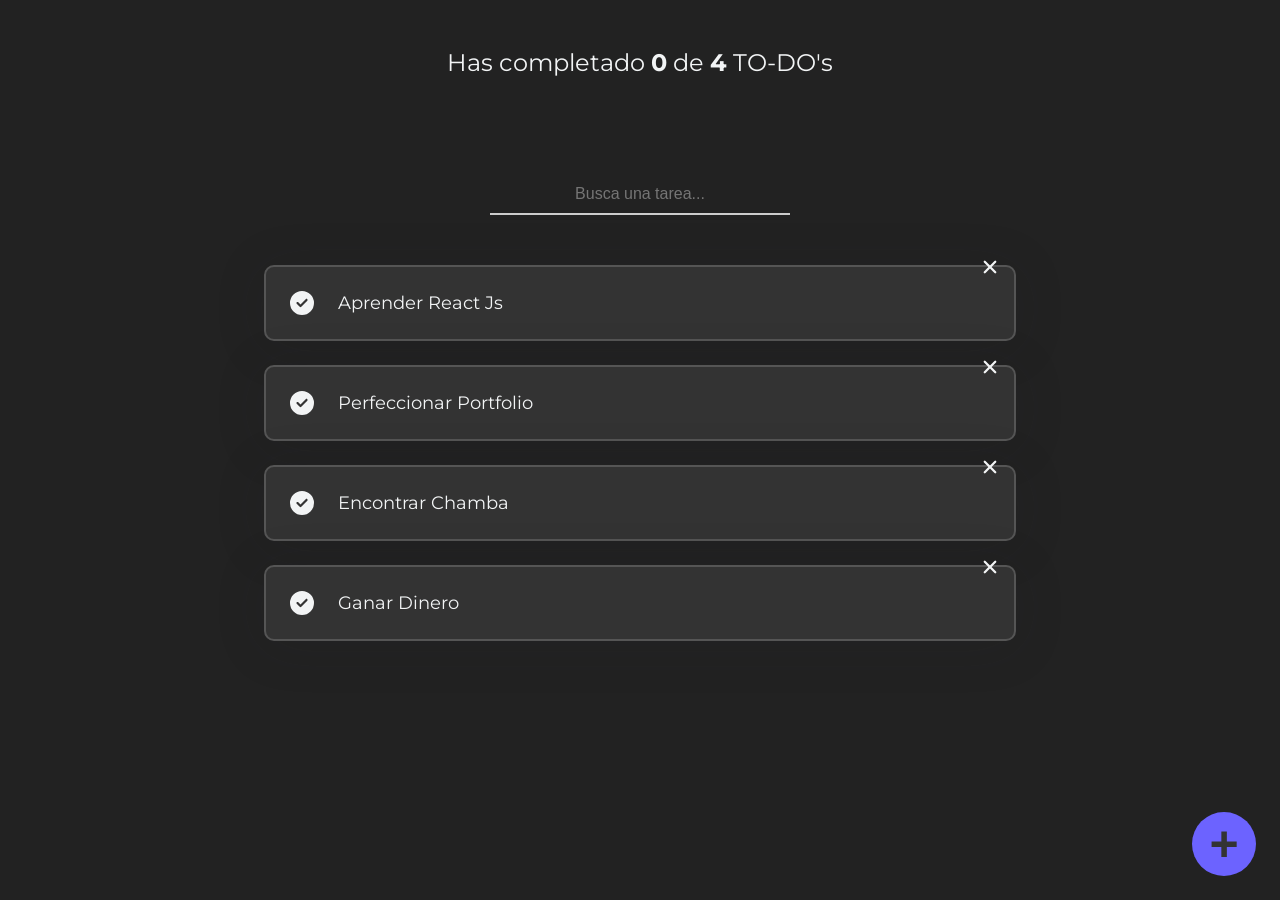
<file: index.html>
<!doctype html><html lang="en"><head><meta charset="utf-8"/><link rel="icon" href="./favicon.ico"/><meta name="viewport" content="width=device-width,initial-scale=1"/><meta name="theme-color" content="#97ca3f"/><meta name="description" content="Web site created using create-react-app"/><link rel="apple-touch-icon" sizes="180x180" href="/apple-touch-icon.png"><link rel="icon" type="image/png" sizes="32x32" href="/favicon-32x32.png"><link rel="icon" type="image/png" sizes="16x16" href="/favicon-16x16.png"><link rel="manifest" href="/site.webmanifest"><link href="https://fonts.googleapis.com/css2?family=Montserrat:wght@400;700&display=swap" rel="stylesheet"/><title>TO-DO Machine</title><script defer="defer" src="./static/js/main.07646ba7.js"></script><link href="./static/css/main.848614be.css" rel="stylesheet"></head><body><noscript>You need to enable JavaScript to run this app.</noscript><div id="root"></div><div id="modal"></div></body></html>
</file>
<file: static/css/main.848614be.css>
body{background:#222;color:#f2f4f5;font-family:Montserrat,Arial,Helvetica,sans-serif;margin:0 auto;max-width:800px;padding:0}#root{margin:0 24px;min-height:100vh;position:relative}.TodoCounter{font-size:24px;font-weight:400;margin:0;padding:48px;text-align:center}.TodoCounter span{font-weight:700}.input-wrapper{margin:50px auto;position:relative;width:40%}.input-box{background-color:initial;border:none;border-bottom:2px solid #ccc;color:#fff;font-size:16px;padding:10px 0;text-align:center;transition:border-color .3s ease-in-out;width:100%}.underline{background-color:#6c63ff;bottom:0;height:2px;left:0;position:absolute;-webkit-transform:scaleX(0);transform:scaleX(0);transition:-webkit-transform .3s ease-in-out;transition:transform .3s ease-in-out;transition:transform .3s ease-in-out,-webkit-transform .3s ease-in-out;width:100%}.input-box:focus{border-color:#6c63ff;outline:none}.input-box:focus+.underline{-webkit-transform:scaleX(1);transform:scaleX(1)}.TodoList{list-style:none;margin:0;padding:0 0 56px}.TodoItem{align-items:center;background-color:#333;border:2px solid #555;border-radius:10px;box-shadow:0 5px 50px rgba(32,35,41,.15);cursor:pointer;display:flex;justify-content:center;margin-top:24px;position:relative}.TodoItem:hover{background-color:#222}.TodoItem-p{font-size:18px;font-weight:400;line-height:24px;margin:24px 0 24px 24px;width:calc(100% - 120px)}.TodoItem-p--complete{text-decoration:line-through}.Icon{align-items:center;cursor:pointer;display:flex;font-size:24px;font-weight:700;height:48px;justify-content:center;width:48px}.Icon-check{left:12px;position:absolute}.Icon-check--active{color:#6c63ff}.Icon-delete{position:absolute;right:0;top:-24px}.Icon-delete:hover{color:red}.CreateTodoButton{align-items:center;background-color:#6c63ff;border:none;border-radius:50%;bottom:24px;color:#333;cursor:pointer;display:flex;font-size:50px;font-weight:700;height:64px;justify-content:center;position:fixed;right:24px;-webkit-transform:rotate(0);transform:rotate(0);transition:.3s ease;width:64px;z-index:1}.CreateTodoButton:hover{-webkit-transform:rotate(224deg);transform:rotate(224deg)}.spinnerContent{align-items:center;display:flex;justify-content:center;margin-top:5rem}.spinner{-webkit-animation:spinner-e04l1k 1s linear infinite;animation:spinner-e04l1k 1s linear infinite;border-color:#222 #0000;border-radius:50%;border-style:solid;border-width:4.5px;display:grid;height:56px;width:56px}.spinner:after,.spinner:before{border:inherit;border-radius:50%;content:"";grid-area:1/1;margin:2.2px}.spinner:before{-webkit-animation:inherit;animation:inherit;animation-direction:reverse;-webkit-animation-duration:.5s;animation-duration:.5s;border-color:#6c63ff #0000}.spinner:after{margin:8.9px}@-webkit-keyframes spinner-e04l1k{to{-webkit-transform:rotate(1turn);transform:rotate(1turn)}}@keyframes spinner-e04l1k{to{-webkit-transform:rotate(1turn);transform:rotate(1turn)}}.emptyTodosContent{align-items:center;display:flex;flex-direction:column;justify-content:center;margin-top:5rem}.addTodo{color:#6c63ff;font-size:7rem}.ModalBackground{background-color:rgba(32,35,41,.8);bottom:0;color:#fff;left:0;position:fixed;right:0;top:0}.ModalBackground,.todoForm-form{align-items:center;display:flex;justify-content:center}.todoForm-form{background-color:#222;border:1px solid #6c63ff;border-radius:10px;flex-direction:column;max-width:300px;padding:33px 40px;width:90%}.todoForm-form label{color:#fff;font-size:20px;font-weight:700;margin-bottom:35px;margin-top:10px;text-align:center}.todoForm-form textarea{background-color:#333;border:2px solid #202329;border-radius:8px;box-shadow:0 5px 50px rgba(32,35,41,.25);color:#fff;font-size:20px;height:96px;padding:12px;resize:none;text-align:center;width:calc(100% - 25px)}.todoForm-form textarea::-webkit-input-placeholder{color:#a5a5a5;font-family:Montserrat;font-size:18px;font-weight:400}.todoForm-form textarea::placeholder{color:#a5a5a5;font-family:Montserrat;font-size:18px;font-weight:400}.todoForm-form textarea:focus{outline:none}.TodoForm-buttonContainer{align-items:center;display:flex;justify-content:space-between;margin-top:14px;width:100%}.TodoForm-button{border:none;border-radius:8px;color:#fff;cursor:pointer;display:inline-block;font-family:Montserrat;font-size:16px;font-weight:400;height:48px;margin:15px 0;width:120px}.TodoForm-button--add{background:#6c63ff}.TodoForm-button--add:hover{background:#574ffc}.TodoForm-button--cancel{background:transparent}.TodoForm-button--cancel:hover{border:2px solid #6c63ff}@media (max-width:699px){.input-wrapper{width:50%}}@media (max-width:529px){.TodoCounter{font-size:18px}.TodoSearch::-webkit-input-placeholder{font-size:20px}.TodoSearch::placeholder{font-size:20px}.TodoItem-p{font-size:18px}.addTodo{font-size:6rem}.input-wrapper{width:50%}}@media (max-width:439px){.TodoCounter{font-size:14px}.TodoSearch{height:60px}.TodoSearch::-webkit-input-placeholder{font-size:16px}.TodoSearch::placeholder{font-size:16px}.TodoItem-p{font-size:14px}.addTodo{font-size:5rem}.emptyTodosContent h3{font-size:14px}}
/*# sourceMappingURL=main.848614be.css.map*/
</file>
